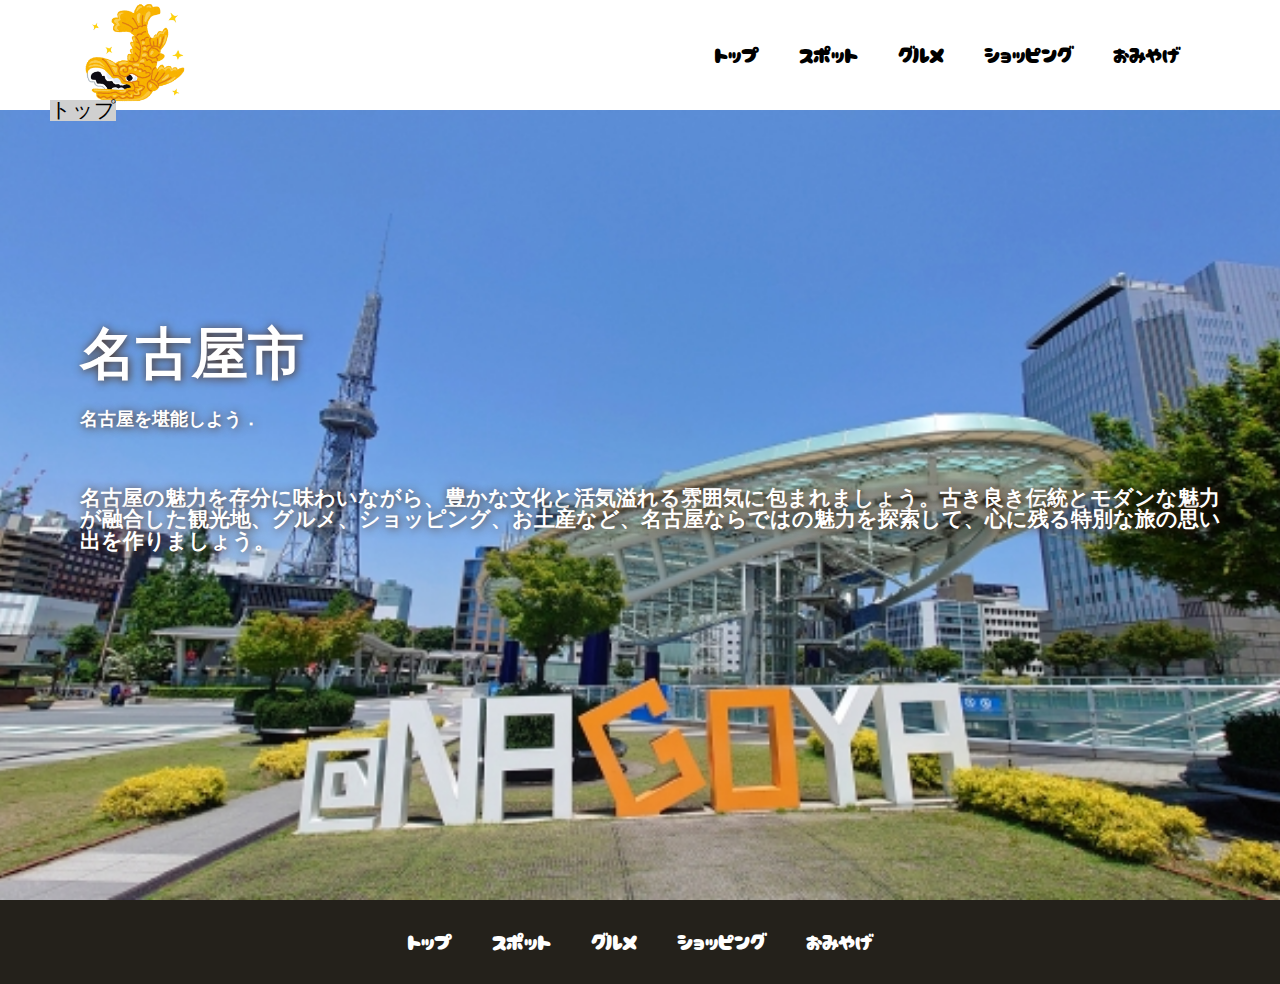
<file: index.html>
<!DOCTYPE html>
<html>
    <head>
        <meta charset="UTF-8">
        <title>名古屋市非公式HP</title>
        <meta name="description" content="名古屋市非公式HP">
        <meta name="viewport" content="width=device-width">
        <script src="https://ajax.googleapis.com/ajax/libs/jquery/1.11.0/jquery.min.js"></script>
        <script src="js/script.js"></script>
        <link href="css/index.css" rel="stylesheet">
        <link rel="preconnect" href="https://fonts.googleapis.com">
        <link rel="preconnect" href="https://fonts.gstatic.com" crossorigin>
        <link href="https://fonts.googleapis.com/css2?family=Cherry+Bomb+One&display=swap" rel="stylesheet">    
    </head>
    <body>
        <header class="header">
            <div class="header-inner">
                <a class="header-logo" href="index.html">
                    <img src="images/common/nagoya_syachihoko.png"width=65%height=65% alt="ロゴ">
                </a>
                <button class="toggle-menu-button"></button>
                <div class="header-site-menu">
                    <nav class="site-menu">
                        <ul>
                            <li><a href="index.html">トップ</a></li>
                            <li><a href="sightseeing.html">スポット</a></li>
                            <li><a href="gourmet.html">グルメ</a></li>
                            <li><a href="shopping.html">ショッピング</a></li>
                            <li><a href="souvenir.html">おみやげ</a></li>
                        </ul>
                    </nav>
                </div>
            </div>
        </header>
        <main class="main">
            <nav class="floating">
                <ul>
                    <li><a href="#">トップ</a></li>
                </ul>
            </nav>
            <div class="first-view">
                <div class="first-view-text">
                    <h1>名古屋市</h1>
                    <p>名古屋を堪能しよう．</p>
                    <div class="lead">
                      名古屋の魅力を存分に味わいながら、豊かな文化と活気溢れる雰囲気に包まれましょう。古き良き伝統とモダンな魅力が融合した観光地、グルメ、ショッピング、お土産など、名古屋ならではの魅力を探索して、心に残る特別な旅の思い出を作りましょう。
                    </div>
                </div>
            </div>
        </main>
        <footer class="footer">
            <nav class="site-menu">
                <ul>
                    <li><a href="index.html">トップ</a></li>
                    <li><a href="sightseeing.html">スポット</a></li>
                    <li><a href="gourmet.html">グルメ</a></li>
                    <li><a href="shopping.html">ショッピング</a></li>
                    <li><a href="souvenir.html">おみやげ</a></li>
                </ul>
            </nav>
            
        </footer>
    </body>
</html>
</file>
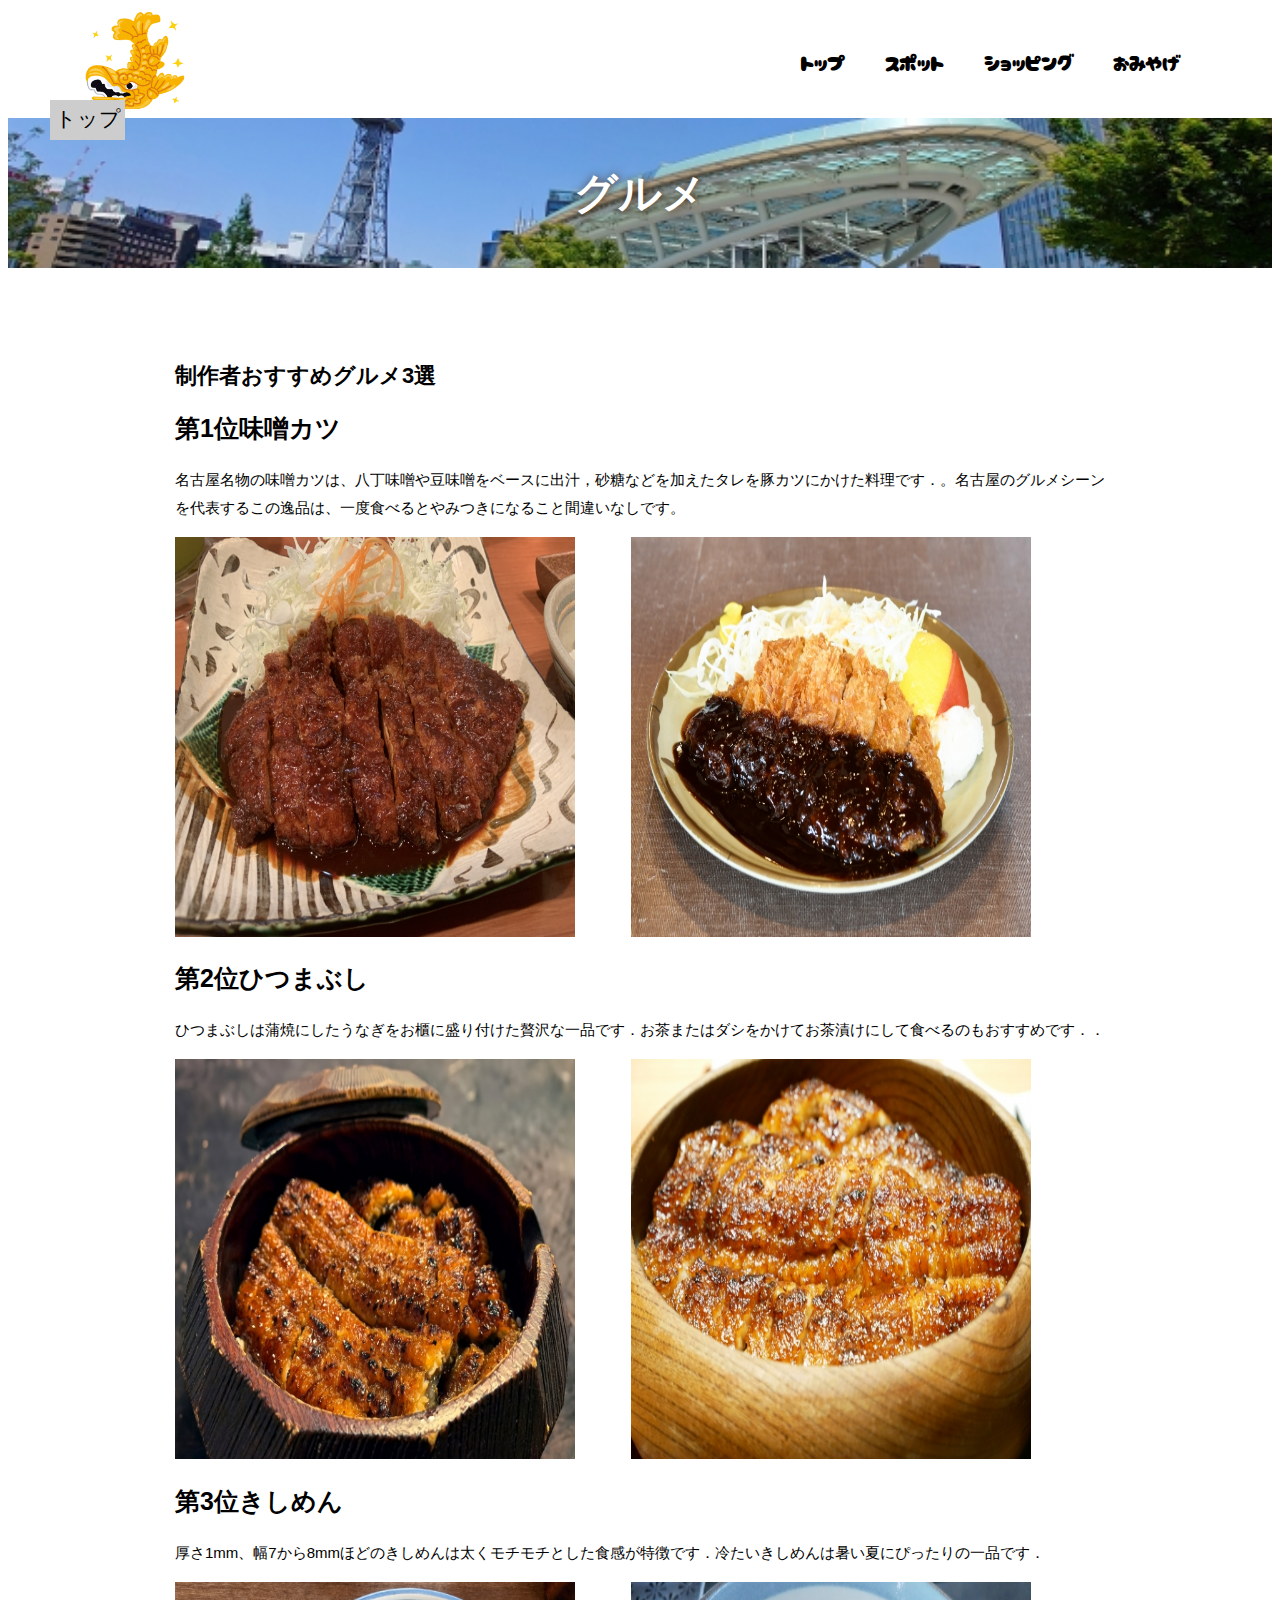
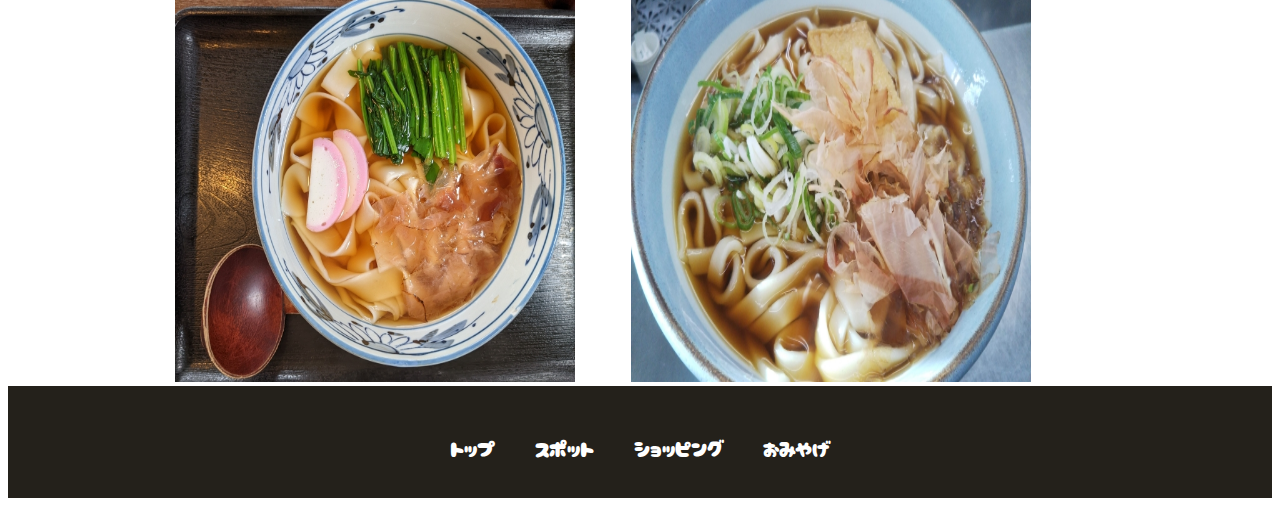
<file: gourmet.html>
<!DOCTYPE html>
<html>
    <head>
        <meta charset="UTF-8">
        <title>グルメ</title>
        <meta name="description" content="名古屋のグルメ">
        <meta name="viewport" content="width=device-width">
        <script src="https://ajax.googleapis.com/ajax/libs/jquery/1.11.0/jquery.min.js"></script>
        <script src="js/script.js"></script>
        <link href="css/common.css" rel="stylesheet">
        <link href="css/gourmet.css" rel="stylesheet">
        <link rel="preconnect" href="https://fonts.googleapis.com">
        <link rel="preconnect" href="https://fonts.gstatic.com" crossorigin>
        <link href="https://fonts.googleapis.com/css2?family=Cherry+Bomb+One&display=swap" rel="stylesheet">    
    </head>
    <body>
        <header class="header">
            <div class="header-inner">
                <a class="header-logo" href="index.html">
                    <img src="images/common/nagoya_syachihoko.png"width=65%height=65% alt="ロゴ">
                </a>
                <button class="toggle-menu-button"></button>
                <div class="header-site-menu">
                    <nav class="site-menu">
                        <ul>
                            <li><a href="index.html">トップ</a></li>
                            <li><a href="sightseeing.html">スポット</a></li>
                            <li><a href="shopping.html">ショッピング</a></li>
                            <li><a href="souvenir.html">おみやげ</a></li>
                        </ul>
                    </nav>
                </div>
            </div>
        </header>
        <main class="main">
            <nav class="floating">
                <ul>
                    <li><a href="#">トップ</a></li>
                </ul>
            </nav>
            <div class="title">
                <h1>グルメ</h1>
            </div>
            <div class="feature">
                <div class="feature-text">
                    <h2>制作者おすすめグルメ3選</h2>
                    
                    <h3>第1位味噌カツ</h3>
                    <p>
                        名古屋名物の味噌カツは、八丁味噌や豆味噌をベースに出汁，砂糖などを加えたタレを豚カツにかけた料理です．。名古屋のグルメシーンを代表するこの逸品は、一度食べるとやみつきになること間違いなしです。
                    </p>
                    <img src="images/concept/gourmet_1.jpg"alt="味噌カツ">
                    <img src="images/concept/gourmet_2.jpg" alt="味噌カツ">
                    
                    <h3>第2位ひつまぶし</h3>
                    <p>
                        ひつまぶしは蒲焼にしたうなぎをお櫃に盛り付けた贅沢な一品です．お茶またはダシをかけてお茶漬けにして食べるのもおすすめです．．
                    </p>
                    <img src="images/concept/gourmet_3.jpg"alt="ひつまぶし">
                    <img src="images/concept/gourmet_4.jpg"alt="ひつまぶし">
                    <h3>第3位きしめん</h3>
                    <p>
                        厚さ1mm、幅7から8mmほどのきしめんは太くモチモチとした食感が特徴です．冷たいきしめんは暑い夏にぴったりの一品です．
                    </p>
                    <img src="images/concept/gourmet_5.jpg"alt="きしめん">
                    <img src="images/concept/gourmet_6.jpg"alt="きしめん">
                </div>
            </div>
        </main>
        <footer class="footer">
            <nav class="site-menu">
                <ul>
                    <li><a href="index.html">トップ</a></li>
                    <li><a href="sightseeing.html">スポット</a></li>
                    <li><a href="shopping.html">ショッピング</a></li>
                    <li><a href="souvenir.html">おみやげ</a></li>
                </ul>
            </nav>
        </footer>
    </body>
</html>
</file>
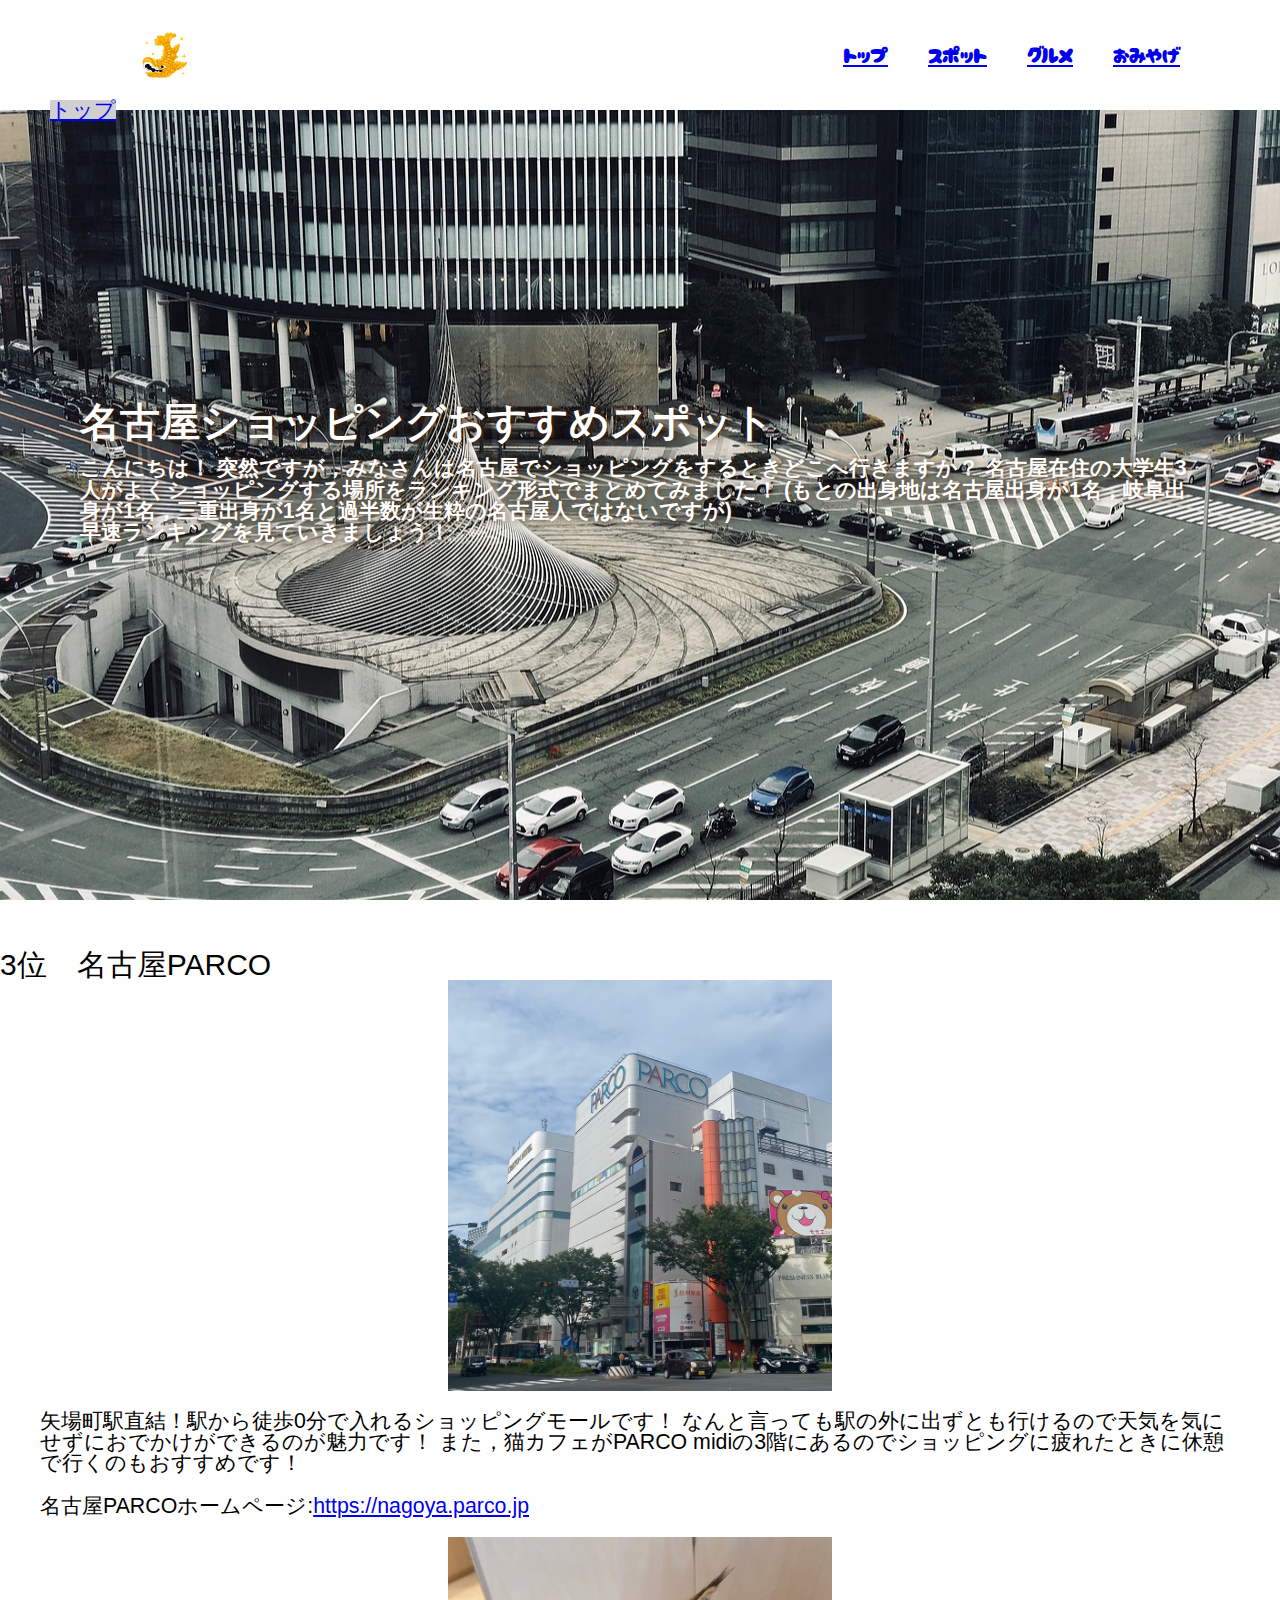
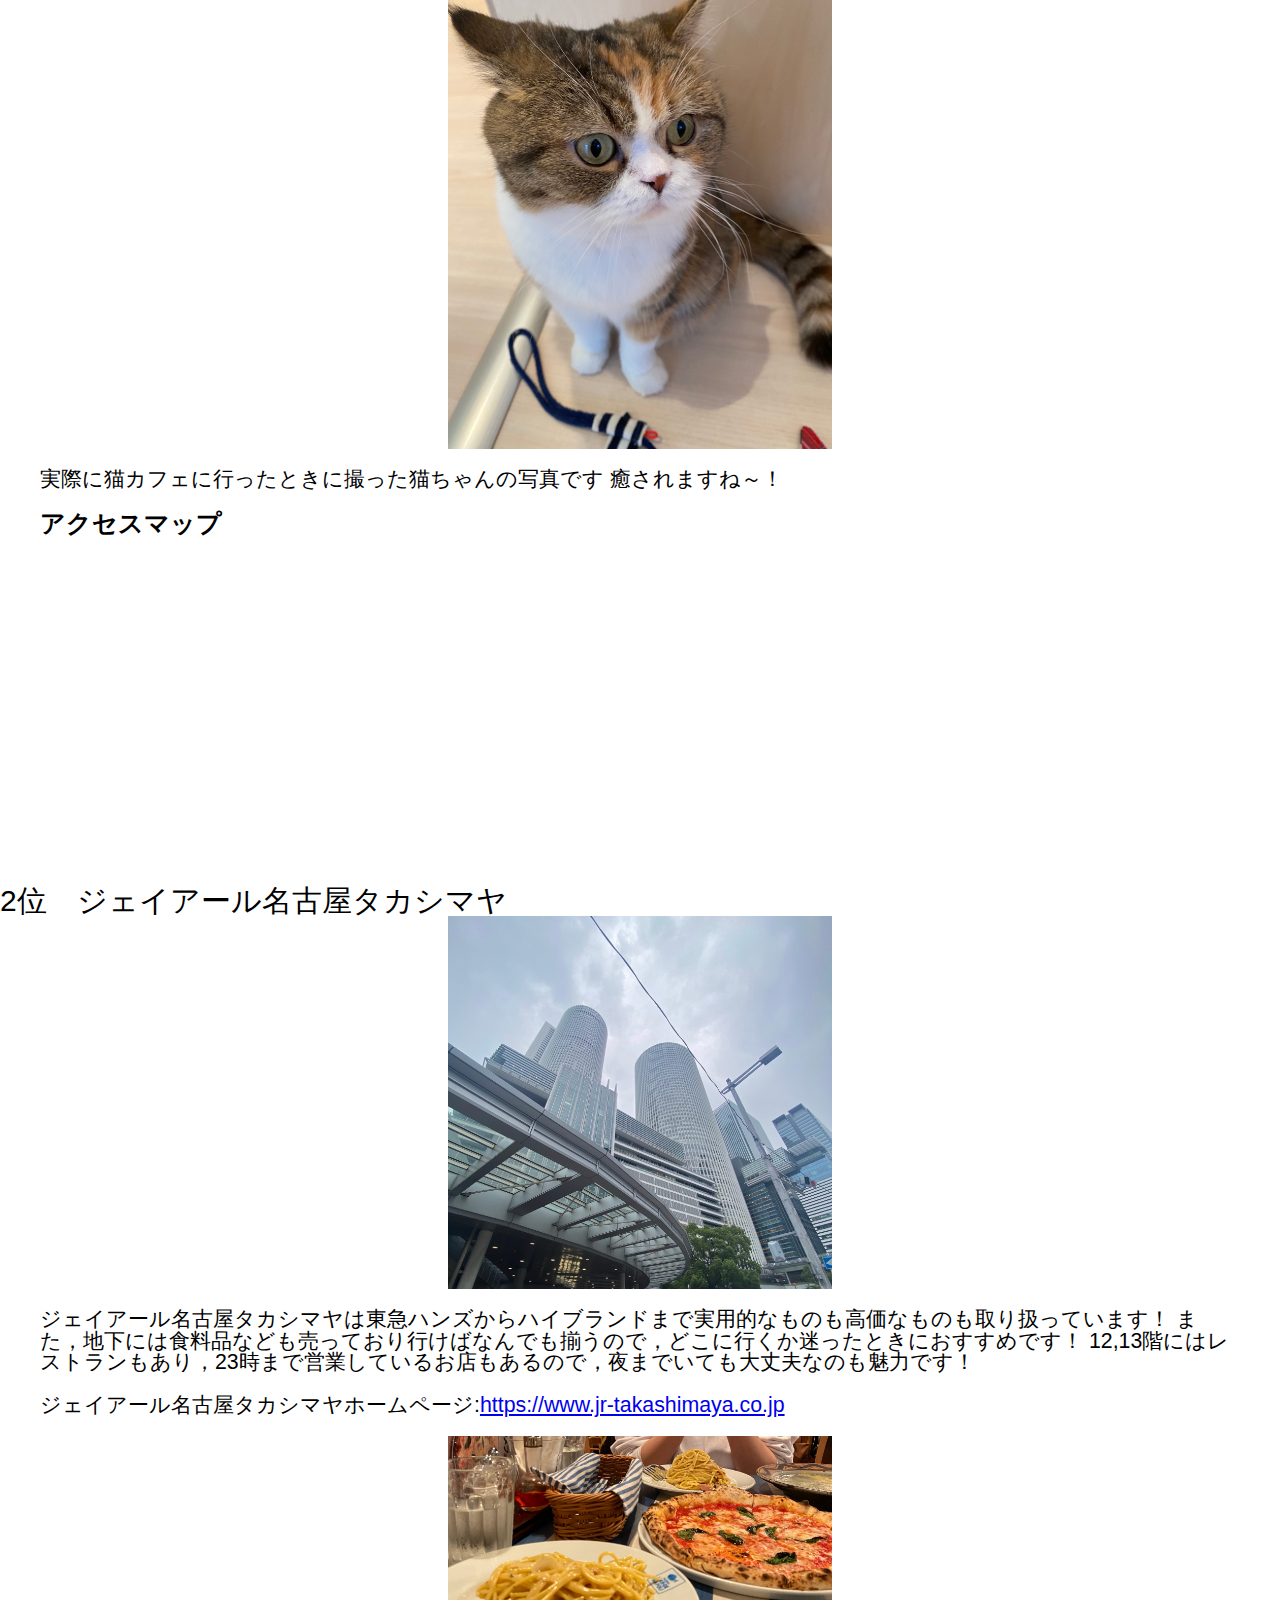
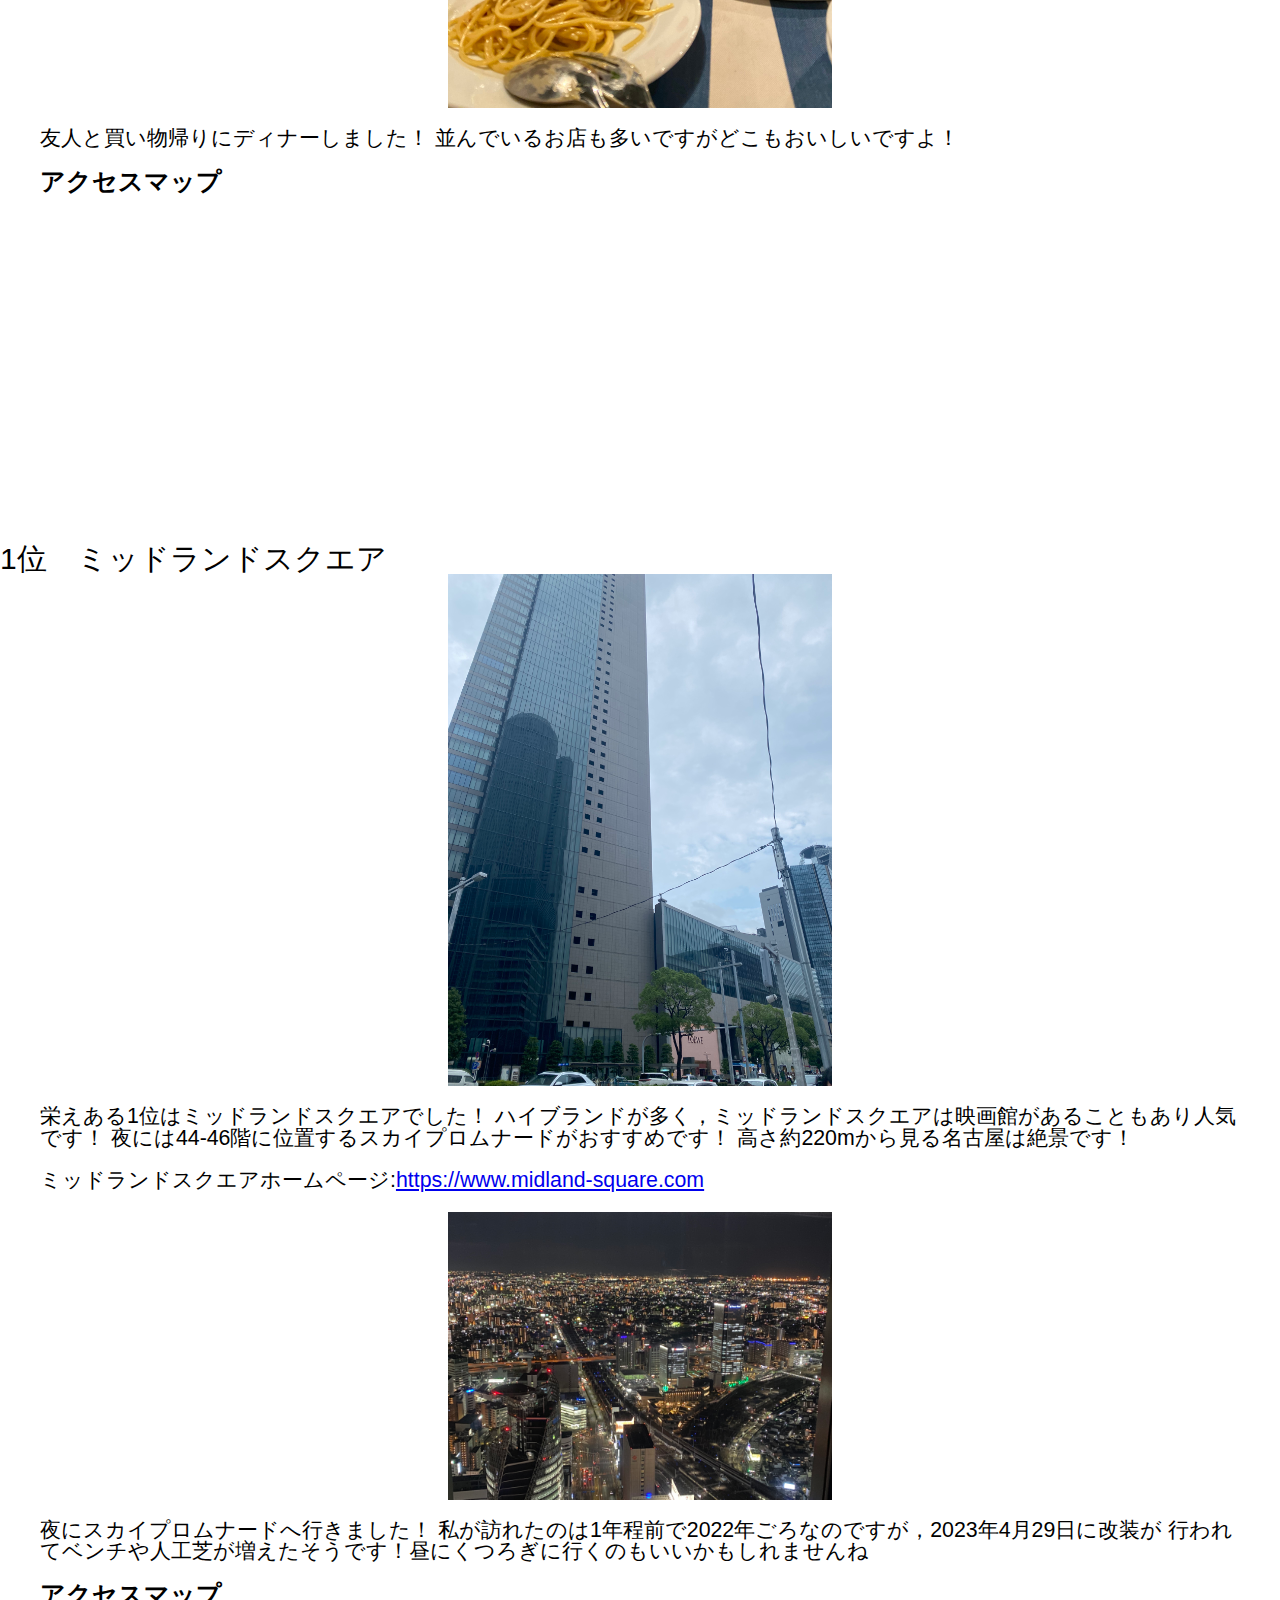
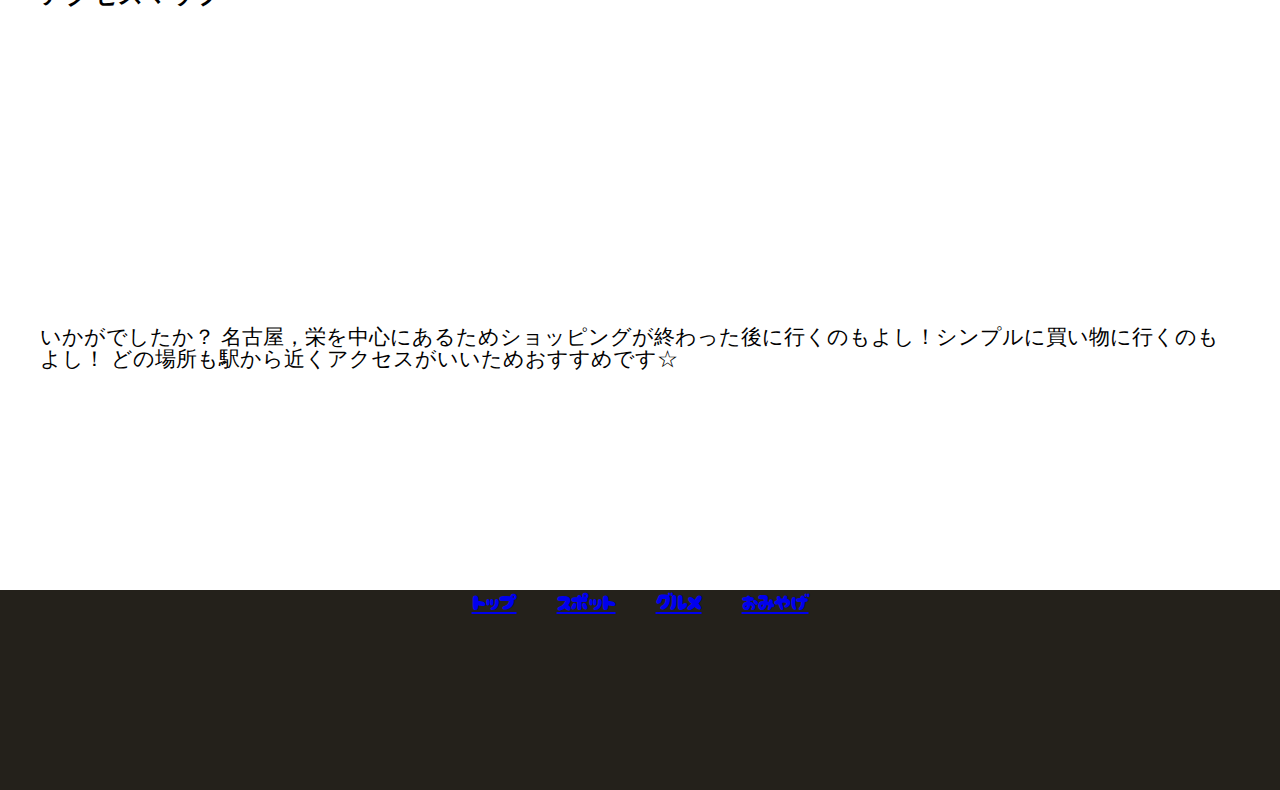
<file: shopping.html>
<!DOCTYPE html>
<html>
    <head>
        <meta charset="UTF-8">
        <title>名古屋ショッピング</title>
        <meta name="description" content="名城大学情報工学部非公式HP">
        <meta name="viewport" content="width=device-width">
        <script src="https://ajax.googleapis.com/ajax/libs/jquery/1.11.0/jquery.min.js"></script>
        <script src="js/script.js"></script>
        <link href="css/shopping.css" rel="stylesheet">
        <link rel="preconnect" href="https://fonts.googleapis.com">
        <link rel="preconnect" href="https://fonts.gstatic.com" crossorigin>
        <link href="https://fonts.googleapis.com/css2?family=Cherry+Bomb+One&display=swap" rel="stylesheet">    
    </head>
    <body>
        <header class="header">
            <div class="header-inner">
                <a class="header-logo" href="index.html">
                    <img src="images/common/nagoya_syachihoko.png" alt="ロゴ">
                </a>
                <button class="toggle-menu-button"></button>
                <div class="header-site-menu">
                    <nav class="site-menu">
                        <ul>
                            <li><a href="index.html">トップ</a></li>
                            <li><a href="sightseeing.html">スポット</a></li>
                            <li><a href="gourmet.html">グルメ</a></li>
                            <li><a href="souvenir.html">おみやげ</a></li>
                        </ul>
                    </nav>
                </div>
            </div>
        </header>
        <main class="main">
            <nav class="floating">
                <ul>
                    <li><a href="#">トップ</a></li>
                </ul>
            </nav>
            <div class="first-view">
                <div class="first-view-text">
                    <h1>名古屋ショッピングおすすめスポット</h1>
                    <div class="lead">
                        <p>こんにちは！
                            突然ですが，みなさんは名古屋でショッピングをするときどこへ行きますか？
                            名古屋在住の大学生3人がよくショッピングする場所をランキング形式でまとめてみました！
                            (もとの出身地は名古屋出身が1名，岐阜出身が1名，三重出身が1名と過半数が生粋の名古屋人ではないですが)
                            <br>
                            早速ランキングを見ていきましょう！
                        </p>
                    </div>
                    
                </div>
            </div>
            <div class="third">
                <div class="thirdtitle">
                    <p>3位　名古屋PARCO</p>
                </div>
                <img src="images/parco.jpg" alt="パルコ">
                <div class="contenttext">
                        <p>
                             矢場町駅直結！駅から徒歩0分で入れるショッピングモールです！
                            なんと言っても駅の外に出ずとも行けるので天気を気にせずにおでかけができるのが魅力です！
                            また，猫カフェがPARCO midiの3階にあるのでショッピングに疲れたときに休憩で行くのもおすすめです！
                            <br><br>
                            名古屋PARCOホームページ:<a href="https://nagoya.parco.jp">https://nagoya.parco.jp</a>
                        </p>
                </div>
                </div>
                <img src="images/third_cat.jpg" alt="猫">
                <div class="contenttext">
                    <p>
                        実際に猫カフェに行ったときに撮った猫ちゃんの写真です
                        癒されますね～！
                    </p>
                </div>

                <div class="thirdmap">
                    <h3>アクセスマップ</h3>
                    <iframe src="https://www.google.com/maps/embed?pb=!1m18!1m12!1m3!1d3261.721537888067!2d136.90495904021188!3d35.16356485835055!2m3!1f0!2f0!3f0!3m2!1i1024!2i768!4f13.1!3m3!1m2!1s0x600370cdd90eb67b%3A0x8670872f8b981271!2z5ZCN5Y-k5bGLUEFSQ08!5e0!3m2!1sja!2sjp!4v1689314756806!5m2!1sja!2sjp" style="border:0;" allowfullscreen="" loading="lazy" referrerpolicy="no-referrer-when-downgrade"></iframe>
                </div>
                <div class="second">
                    <div class="secondtitle">
        
                            <p>2位　ジェイアール名古屋タカシマヤ</p>
                            <img src="images/takashimaya.jpg" alt="高島屋">
                    </div>
                    <div>
    
                        <div class="contenttext">
                            <p>
                                ジェイアール名古屋タカシマヤは東急ハンズからハイブランドまで実用的なものも高価なものも取り扱っています！
                                また，地下には食料品なども売っており行けばなんでも揃うので，どこに行くか迷ったときにおすすめです！
                                12,13階にはレストランもあり，23時まで営業しているお店もあるので，夜までいても大丈夫なのも魅力です！
                                <br><br>
                                ジェイアール名古屋タカシマヤホームページ:<a href="https://www.jr-takashimaya.co.jp">https://www.jr-takashimaya.co.jp</a>
                            </p>
                    </div>
                    </div>
                    <img src="images/second_dinner.jpg" alt="パスタ">
                    <div class="contenttext">
                        <p>
                            友人と買い物帰りにディナーしました！
                            並んでいるお店も多いですがどこもおいしいですよ！
                        </p>
                    </div>
                    
                    <div class="secondmap">
                        <h3>アクセスマップ</h3>
                        <iframe src="https://www.google.com/maps/embed?pb=!1m18!1m12!1m3!1d3261.414460987983!2d136.88023299021228!3d35.17122115793516!2m3!1f0!2f0!3f0!3m2!1i1024!2i768!4f13.1!3m3!1m2!1s0x60037727951432ff%3A0x83d7af7383bf32b0!2z44K444Kn44Kk44Ki5LiA44Or5ZCN5Y-k5bGL44K_44Kr44K344Oe44Ok!5e0!3m2!1sja!2sjp!4v1689315144615!5m2!1sja!2sjp" style="border:0;" allowfullscreen="" loading="lazy" referrerpolicy="no-referrer-when-downgrade"></iframe>
                    </div>
                </div>
                <div class="first">
                    <div class="firsttitle">
                        
                            <p>1位　ミッドランドスクエア</p>
                            <img src="images/midland.jpg">
                    </div>
                    <div>
    
                        <div class="contenttext">
                            <p>
                                栄えある1位はミッドランドスクエアでした！
                                ハイブランドが多く，ミッドランドスクエアは映画館があることもあり人気です！
                                夜には44-46階に位置するスカイプロムナードがおすすめです！
                                高さ約220mから見る名古屋は絶景です！
                                <br><br>
                                ミッドランドスクエアホームページ:<a href="https://www.midland-square.com">https://www.midland-square.com</a>
                            </p>
    
                        </div>
                    </div>
                    <img src="images/first_nightsight.jpg" alt="夜景">
                    <div class="contenttext">
                        <p>
                            夜にスカイプロムナードへ行きました！
                            私が訪れたのは1年程前で2022年ごろなのですが，2023年4月29日に改装が
                            行われてベンチや人工芝が増えたそうです！昼にくつろぎに行くのもいいかもしれませんね
                        </p>
                    </div>
                    
                    <div class="firstmap">
                        <h3>アクセスマップ</h3>
                        <iframe src="https://www.google.com/maps/embed?pb=!1m18!1m12!1m3!1d3261.463065743769!2d136.88299731744385!3d35.170009400000005!2m3!1f0!2f0!3f0!3m2!1i1024!2i768!4f13.1!3m3!1m2!1s0x600376ddb80e1a2f%3A0xf9fb96633f9d02a9!2z44Of44OD44OJ44Op44Oz44OJ44K544Kv44Ko44Ki!5e0!3m2!1sja!2sjp!4v1689315257457!5m2!1sja!2sjp" style="border:0;" allowfullscreen="" loading="lazy" referrerpolicy="no-referrer-when-downgrade"></iframe>
                    </div>
                </div>
                <div>
                    <div class="contenttext">
                        <p>
                            いかがでしたか？
                            名古屋，栄を中心にあるためショッピングが終わった後に行くのもよし！シンプルに買い物に行くのもよし！
                            どの場所も駅から近くアクセスがいいためおすすめです☆
                        </p>
                    </div>
                </div>
            </div>
        </main>
        <footer class="footer">
            <nav class="site-menu">
                <ul>
                    <li><a href="index.html">トップ</a></li>
                    <li><a href="sightseeing.html">スポット</a></li>
                    <li><a href="gourmet.html">グルメ</a></li>
                    <li><a href="souvenir.html">おみやげ</a></li>
                </ul>
            </nav>
        </footer>
    </body>
</html>
</file>
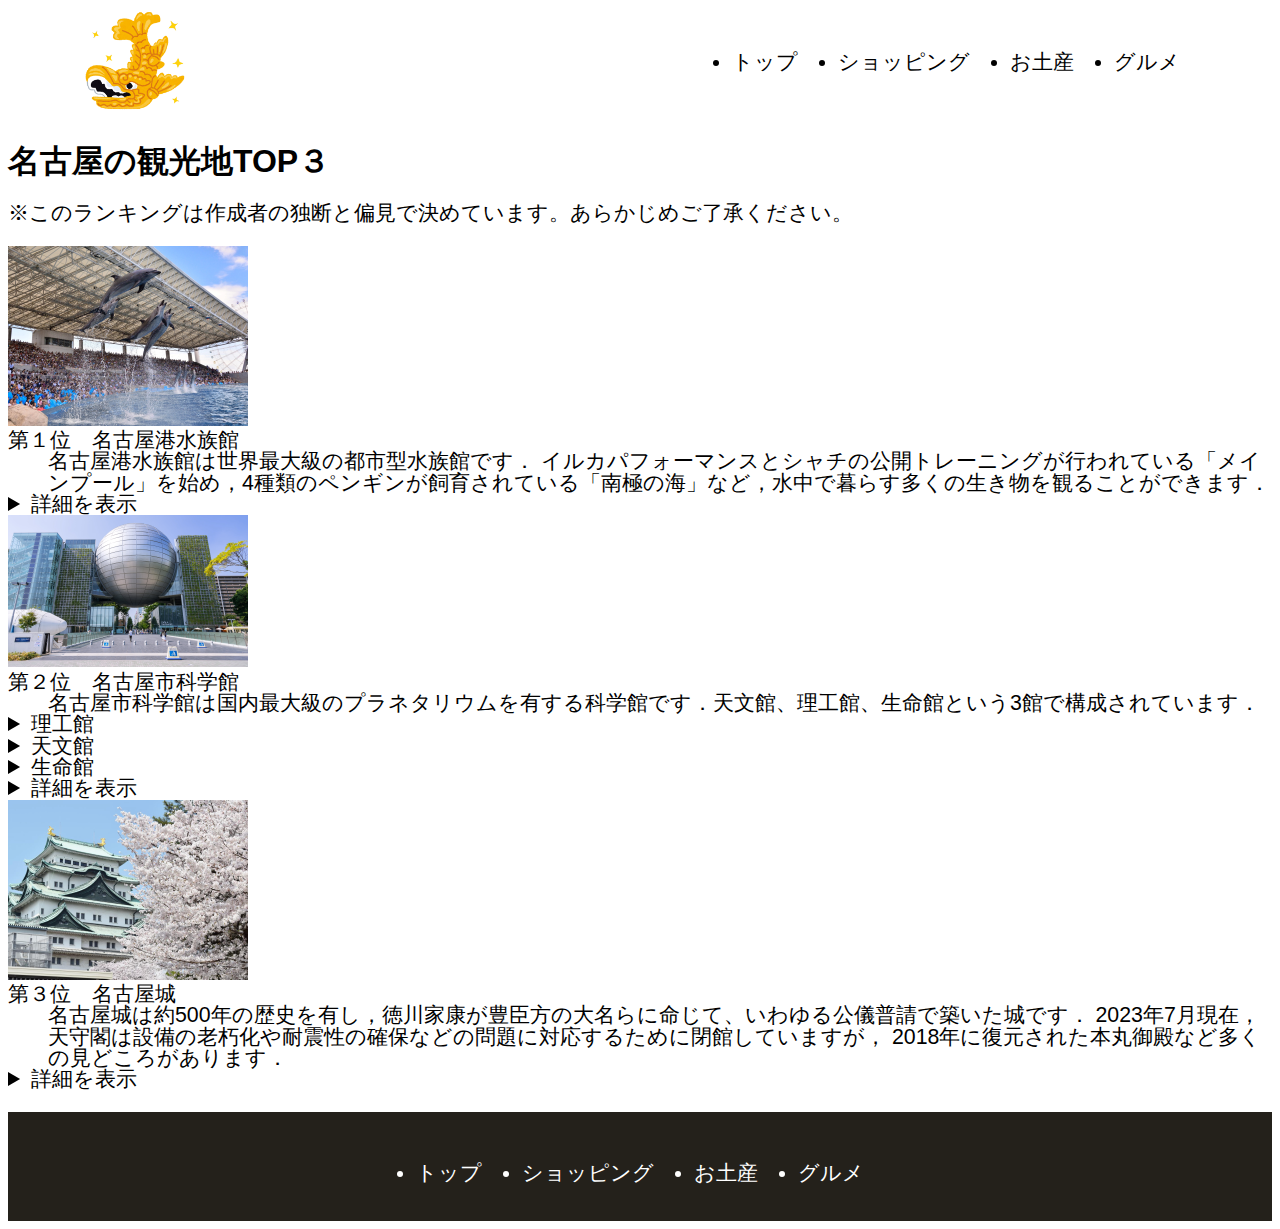
<file: sightseeing.html>
<!DOCTYPE html>
<html>
    <head>
        <meta charset="UTF-8">
        <title>観光地</title>
        <meta name="description" content="ページの概要">
        <meta name="viewport" content="width=device-width">
        <script src="https://ajax.googleapis.com/ajax/libs/jquery/1.11.0/jquery.min.js"></script>
        <script src="js/script.js"></script>
        <link href="css/common.css" rel="stylesheet">
        <link href="css/sightseeing.css" rel="stylesheet">
        <link rel="preconnect" href="https://fonts.googleapis.com">
<link rel="preconnect" href="https://fonts.gstatic.com" crossorigin>
<link href="https://fonts.googleapis.com/css2?family=Noto+Serif+JP:wght@200&display=swap" rel="stylesheet">
    </head>
    <body>
        <!--headerここから-->
        <header class="header">
            <div class="header-inner">
                <a class="header-logo" href="index.html">
                    <img src="images/common/nagoya_syachihoko.png"width=65%height=65% alt="ロゴ">
                </a>
                <button class="toggle-menu-button"></button>
                <div class="header-site-menu">
                    <nav class="site-menu">
                        <ul>
                            <li><a href="index.html">トップ</a></li>
                            <li><a href="shopping.html">ショッピング</a></li>
                            <li><a href="souvenir.html">お土産</a></li>
                            <li><a href="gourmet.html">グルメ</a></li>
                        </ul>
                    </nav>
                </div>
            </div>
        </header>
        <!--headerここまで-->
        <!--mainここから-->
        <main class="main">
            <div class="sightseeing">
                <h2>名古屋の観光地TOP３</h2>
                <p>※このランキングは作成者の独断と偏見で決めています。あらかじめご了承ください。</p>
                <ul class="ranking">
                    <li>
                        <img src="images/sightseeing/名古屋港水族館.png" alt="メンバーA">
                        <dl>
                            <dt>第１位　名古屋港水族館</dt>
                            <dd>名古屋港水族館は世界最大級の都市型水族館です．
                                イルカパフォーマンスとシャチの公開トレーニングが行われている「メインプール」を始め，4種類のペンギンが飼育されている「南極の海」など，水中で暮らす多くの生き物を観ることができます．</dd>
                        </dl>
                        <details>
                            <summary>詳細を表示</summary>
                            <p>
                                <table border="0">
                                    <tr>
                                        <th>営業時間</th>
                                        <td>9:30~17:30</td>
                                    </tr>
                                    <tr>
                                        <th>休館日</th>
                                        <td>月曜日（休日の場合は翌日）<br>
                                            年末年始（12月28日～1月4日）</td>
                                    </tr>
                                    <tr>
                                        <th>入館料</th>
                                        <td>大人・高校生：2,000円<br>
                                            小・中学生：1,000円<br>
                                            幼児（４歳以上）：500円</td>
                                    </tr>
                                    <tr>
                                        <th>アクセス</th>
                                        <td>地下鉄名港線「名古屋港駅」<br>3番出口より徒歩5分</td>
                                    </tr>
                                    <tr>
                                        <th>アクセスマップ</th>
                                        <td><div class="map"><iframe src="https://www.google.com/maps/embed?pb=!1m18!1m12!1m3!1d3264.648726230399!2d136.87624879181385!3d35.0905086800144!2m3!1f0!2f0!3f0!3m2!1i1024!2i768!4f13.1!3m3!1m2!1s0x600379a0d3c924b3%3A0xa1a962dc2785debe!2z5ZCN5Y-k5bGL5riv5rC05peP6aSo!5e0!3m2!1sja!2sjp!4v1688885021254!5m2!1sja!2sjp" style="border:0;" allowfullscreen="" loading="lazy" referrerpolicy="no-referrer-when-downgrade"></iframe></div></td>
                                    </tr>
                                    <tr>
                                        <th>公式HP</th>
                                        <td><a href="https://nagoyaaqua.jp/"><div class="HP">//nagoyaaqua.jp/</div></a></td>
                                    </tr>
                                </table>
                            </p>
                          </details>
                    </li>
                    <li>
                        <img src="images/sightseeing/名古屋市科学館.png" alt="メンバーB">
                        <dl>
                            <dt>第２位　名古屋市科学館</dt>
                            <dd>名古屋市科学館は国内最大級のプラネタリウムを有する科学館です．天文館、理工館、生命館という3館で構成されています．</dd>
                            <details>
                                <summary>理工館</summary>
                                <dd>エントランスがあり最初に入る施設です．
                                    2階から6階までが常設展示室、地下に特別展示等を開催するイベントホール、7階に天文台、3階と7階に休憩室があります．
                                    常設展示室では、こどもたちの科学的な気づきを促す展示から、最先端科学を扱った展示があり、 分野も科学技術全般に幅広く取り扱われています．
                                    通常の展示品の他、2階層の吹き抜けを用いた大型展示品もあります．</dd>
                            </details>
                            <details>
                                <summary>天文館</summary>
                                <dd>主に球体の施設部分であり、4階から6階までのフロアで構成されています．
                                    4階は実演を行うステージ、5階は常設展示室、6階にプラネタリウムがあります．
                                    プラネタリウムでは、幼児を含む幅広い年齢層を対象に、単に憧れとしての星空を眺めるだけではなく、 天文知識や現象を正確に伝え、さらに、本当の星空にまで興味が広がるような、番組構成・解説が行われています．</dd>
                            </details>
                            <details>
                                <summary>生命館</summary>
                                <dd>2階から5階までが常設展示室、6階に講座を開催する実験室や学習室、1階に休憩室、地下2階に「あいち・なごやノーベル賞受賞者記念室」が設置されたサイエンスホールがあります．
                                    常設展示室では、生命とは何かをあらゆる角度から総合的に解明しようとする生命科学をテーマに、「生命」「人体」「生活」及び「地球」のグループを設定し、この地球という惑星の上で、人類が豊かで健康な暮らしをするための問いかけがされています．</dd>
                            </details>
                        </dl>
                        <details>
                            <summary>詳細を表示</summary>
                            <p>
                                <table border="0">
                                    <tr>
                                        <th>営業時間</th>
                                        <td>9:30～17:00（入館は16:30まで）</td>
                                    </tr>
                                    <tr>
                                        <th>休館日</th>
                                        <td>月曜日（休日の場合は翌日）<br>
                                            第３金曜日（休日の場合は第４金曜日）<br>
                                            年末年始</td>
                                    </tr>
                                    <tr>
                                        <th>入館料(展示室とプラネタリウム)</th>
                                        <td>大人：800円<br>
                                            高校生・大学生：500円 ※要学生証<br>
                                            中学生以下：無料</td>
                                    </tr>
                                    <tr>
                                        <th>入館料(展示室のみ)</th>
                                        <td>大人：400円<br>
                                            高校生・大学生：200円 ※要学生証<br>
                                            中学生以下：無料</td>
                                    </tr>
                                    <tr>
                                        <th>アクセス</th>
                                        <td>地下鉄東山線・鶴舞線「伏見駅」<br>4・5番出口より徒歩5分</td>
                                    </tr>
                                    <tr>
                                        <th>アクセスマップ</th>
                                        <td><div class="map"><iframe src="https://www.google.com/maps/embed?pb=!1m18!1m12!1m3!1d3261.66336422669!2d136.8972135100342!3d35.16501540450568!2m3!1f0!2f0!3f0!3m2!1i1024!2i768!4f13.1!3m3!1m2!1s0x6003772c44f4f335%3A0x3947d91f2b70d713!2z5ZCN5Y-k5bGL5biC56eR5a2m6aSo!5e0!3m2!1sja!2sjp!4v1688976350645!5m2!1sja!2sjp" style="border:0;" allowfullscreen="" loading="lazy" referrerpolicy="no-referrer-when-downgrade"></iframe></div></td>
                                    </tr>
                                    <tr>
                                        <th>公式HP</th>
                                        <td><a href="http://www.ncsm.city.nagoya.jp/"><div class="HP">//www.ncsm.city.nagoya.jp/</div></a></td>
                                    </tr>
                                </table>
                            </p>
                          </details>   
                    </li>
                    <li>
                        <img src="images/sightseeing/名古屋城.png" alt="メンバーC">
                        <dl>             
                            <dt>第３位　名古屋城</dt>     
                            <dd>名古屋城は約500年の歴史を有し，徳川家康が豊臣方の大名らに命じて、いわゆる公儀普請で築いた城です．
                                2023年7月現在，天守閣は設備の老朽化や耐震性の確保などの問題に対応するために閉館していますが，
                                2018年に復元された本丸御殿など多くの見どころがあります．</dd>
                        </dl>                      
                        <details>
                            <summary>詳細を表示</summary>
                            <p>
                                <table border="0">
                                    <tr>
                                        <th>営業時間</th>
                                        <td>9:00～16:30<br>（本丸御殿の入場は16:00まで）</td>
                                    </tr>
                                    <tr>
                                        <th>休園日</th>
                                        <td>12/29~12/31,1/1</td>
                                    </tr>
                                    <tr>
                                        <th>観覧料</th>
                                        <td>大人(高校生以上)：500円<br>
                                            中学生以下：無料</td>
                                    </tr>
                                    <tr>
                                        <th>アクセス</th>
                                        <td>地下鉄名城線「名古屋城駅」<br>7番出口より徒歩5分</td>
                                    </tr>
                                    <tr>
                                        <th>アクセスマップ</th>
                                        <td><div class="map"><iframe src="https://www.google.com/maps/embed?pb=!1m18!1m12!1m3!1d10301.494983749857!2d136.89513638094422!3d35.18500569106758!2m3!1f0!2f0!3f0!3m2!1i1024!2i768!4f13.1!3m3!1m2!1s0x600376cbc7b0efb1%3A0xb9d3e9789275a677!2z5ZCN5Y-k5bGL5Z-O!5e0!3m2!1sja!2sjp!4v1689002575982!5m2!1sja!2sjp" style="border:0;" allowfullscreen="" loading="lazy" referrerpolicy="no-referrer-when-downgrade"></iframe></div></td>
                                    </tr>
                                    <tr>
                                        <th>公式HP</th>
                                        <td><a href="https://www.nagoyajo.city.nagoya.jp/"><div class="HP">//www.nagoyajo.city.nagoya.jp/</div></a></td>
                                    </tr>
                                </table>
                            </p>
                          </details>    
                    </li>
                </ul>
            </div>
        </main>
        <!--mainここまで-->
        <!--footerここから-->
        <footer class="footer">
                <nav class="site-menu">
                    <ul>
                        <li><a href="index.html">トップ</a></li>
                        <li><a href="shopping.html">ショッピング</a></li>
                        <li><a href="souvenir.html">お土産</a></li>
                        <li><a href="gourmet.html">グルメ</a></li>
                    </ul>
                </nav>
                
            
        </footer>
        <!--footerここまで-->
    </body>
</html>
</file>
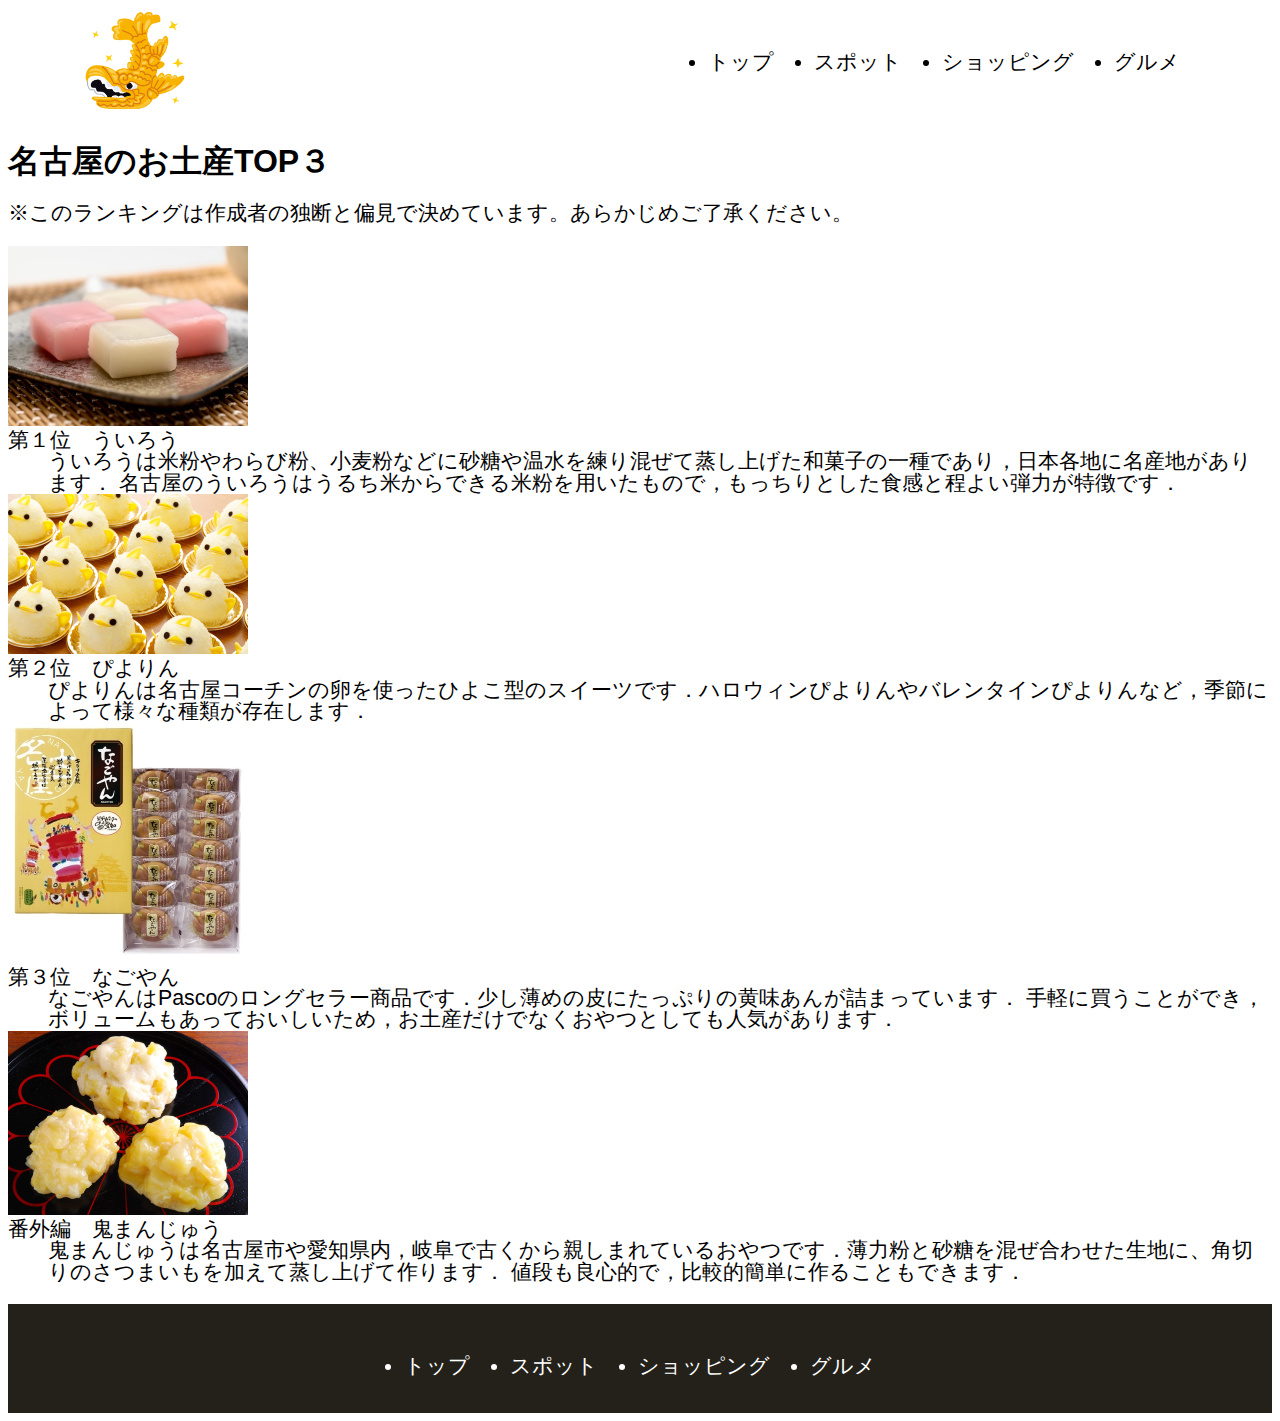
<file: souvenir.html>
<!DOCTYPE html>
<html>
    <head>
        <meta charset="UTF-8">
        <title>お土産</title>
        <meta name="description" content="ページの概要">
        <meta name="viewport" content="width=device-width">
        <script src="https://ajax.googleapis.com/ajax/libs/jquery/1.11.0/jquery.min.js"></script>
        <script src="js/script.js"></script>
        <link href="css/common.css" rel="stylesheet">
        <link href="css/souvenir.css" rel="stylesheet">
        <link rel="preconnect" href="https://fonts.googleapis.com">
<link rel="preconnect" href="https://fonts.gstatic.com" crossorigin>
<link href="https://fonts.googleapis.com/css2?family=Noto+Serif+JP:wght@200&display=swap" rel="stylesheet">
    </head>
    <body>
        <!--headerここから-->
        <header class="header">
            <div class="header-inner">
                <a class="header-logo" href="index.html">
                    <img src="images/common/nagoya_syachihoko.png"width=65%height=65% alt="ロゴ">
                </a>
                <button class="toggle-menu-button"></button>
                <div class="header-site-menu">
                    <nav class="site-menu">
                        <ul>
                            <li><a href="index.html">トップ</a></li>
                            <li><a href="sightseeing.html">スポット</a></li>
                            <li><a href="shopping.html">ショッピング</a></li>
                            <li><a href="gourmet.html">グルメ</a></li>
                        </ul>
                    </nav>
                </div>
            </div>
        </header>
        <!--headerここまで-->
        <!--mainここから-->
        <main class="main">
            <div class="souvenir">
                <h2>名古屋のお土産TOP３</h2>
                <p>※このランキングは作成者の独断と偏見で決めています。あらかじめご了承ください。</p>
                <ul class="ranking">
                    <li>
                        <img src="images/souvenir/uirou.png">
                        <dl>
                            <dt>第１位　ういろう</dt>
                            <dd>ういろうは米粉やわらび粉、小麦粉などに砂糖や温水を練り混ぜて蒸し上げた和菓子の一種であり，日本各地に名産地があります．
                                名古屋のういろうはうるち米からできる米粉を用いたもので，もっちりとした食感と程よい弾力が特徴です．
                            </dd>
                        </dl>
                    </li>
                    <li>
                        <img src="images/souvenir/ぴよりん.png">
                        <dl>
                            <dt>第２位　ぴよりん</dt>
                            <dd>ぴよりんは名古屋コーチンの卵を使ったひよこ型のスイーツです．ハロウィンぴよりんやバレンタインぴよりんなど，季節によって様々な種類が存在します．</dd>
                        </dl>
                    </li>
                    <li>
                        <img src="images/souvenir/なごやん.png">
                        <dl>             
                            <dt>第３位　なごやん</dt>     
                            <dd>なごやんはPascoのロングセラー商品です．少し薄めの皮にたっぷりの黄味あんが詰まっています．
                                手軽に買うことができ，ボリュームもあっておいしいため，お土産だけでなくおやつとしても人気があります．
                            </dd>
                        </dl>                       
                    </li>
                    <li>
                        <img src="images/souvenir/鬼まんじゅう.png">
                        <dl>
                            <dt>番外編　鬼まんじゅう</dt>
                            <dd>
                                鬼まんじゅうは名古屋市や愛知県内，岐阜で古くから親しまれているおやつです．薄力粉と砂糖を混ぜ合わせた生地に、角切りのさつまいもを加えて蒸し上げて作ります．
                                値段も良心的で，比較的簡単に作ることもできます．

                            </dd>
                        </dl>
                    </li>
                </ul>
            </div>
        </main>
        <!--mainここまで-->
        <!--footerここから-->
        <footer class="footer">
                <nav class="site-menu">
                    <ul>
                        <li><a href="index.html">トップ</a></li>
                        <li><a href="sightseeing.html">スポット</a></li>
                        <li><a href="shopping.html">ショッピング</a></li>
                        <li><a href="gourmet.html">グルメ</a></li>
                    </ul>
                
        </footer>
        <!--footerここまで-->
    </body>
</html>
</file>
<file: css/index.css>
@charset "utf-8";
nav.floating {
  position: absolute;
  top: 100px;
  left: 50px;
  background-color: #d0d0d0;
}
.first-view {
    height: calc(100vh - 110px);
    background-image: url(../images/concept/top.jpg);
    background-repeat: no-repeat;
    background-position: center center;
    background-size: cover;
    display: flex;
    align-items: center;
}

.first-view-text {
    width: 100%;
    max-width: 1200px;
    margin-left: auto;
    margin-right: auto;
    padding-left: 40px;
    padding-bottom: 80px;
    color: #ffffff;
    font-weight: bold;
    text-shadow: 1px 1px 10px #4b2c14;
}

.first-view-text h1 {
    font-family: 'Montserrat', sans-serif;
    font-size: 56px;
    line-height: 72px;
}

.first-view-text p {
    font-size: 18px;
    margin-top: 20px;
}

.lead {
    max-width: 1200px;
    margin: 60px auto;
}

*,
::before,
::after {
    padding: 0;
    margin: 0;
    box-sizing: border-box;
}

ul, ol {
    list-style: none;
}

a {
    color: inherit;
    text-decoration: none;
}

body {
    font-family: sans-serif;
    font-size: 16pt;
    color: #000000;
    line-height: 1;
    background-color: #ffffff;
}

img {
    max-width: 100%;
}

.header-inner {
    max-width: 1200px;
    height: 110px;
    margin-left: auto;
    margin-right: auto;
    padding-left: 40px;
    padding-right: 40px;
    display: flex;
    justify-content: space-between;
    align-items: center;
}

.toggle-menu-button {
    display: none;
}

.header-logo {
    display: block;
    width: 170px;
}

.site-menu ul {
    display: flex;
}

.site-menu ul li {
    margin-left: 20px;
    margin-right: 20px;
}

.site-menu ul li a {
    font-family: 'Cherry Bomb One', cursive;
}

@media (max-width: 800px) {
    .site-menu ul {
        display: block;
        text-align: center;
    }

    .site-menu li {
        margin-top: 20px;
    }

    .header {
        position: fixed;
        top: 0;
        left: 0;
        right: 0;
        background-color: #ffffff;
        height: 50px;
        z-index: 10;
        box-shadow: 0 3px 6px rgba(0, 0, 0, 0.1);
    }

    .header-inner {
        padding-left: 20px;
        padding-right: 20px;
        height: 100%;
        position: relative;
    }

    .header-logo {
        width: 100px;
    }

    .header-site-menu {
        position: absolute;
        top: 100%;
        left: 0;
        right: 0;
        color: #ffffff;
        background-color: #736e62;
        padding-top: 30px;
        padding-bottom: 50px;
        display: none;
    }

    .header-site-menu.is-show {
        display: block;
    }

    .main {
        padding-top: 50px;;
    }

    .footer-logo {
        margin-top: 60px;
    }

    .copyright {
        margin-top: 50px;
    }

    .toggle-menu-button {
        display: block;
        width: 44px;
        height: 34px;
        background-image: url(../images/common/icon-menu.png);
        background-size: 50%;
        background-position: center;
        background-repeat: no-repeat;
        background-color: transparent;
        border: none;
        border-radius: 0;
        outline: none;
    }
}

.footer {
    color: #ffffff;
    background-color: #24211b;
    padding-top: 30px;
    padding-bottom: 30px;
    display: flex;
    flex-direction: column;
    align-items: center;
}

.footer-logo {
    display: block;
    width: 235px;
    margin-top: 90px;
}

.copyright {
    font-size: 14pt;
    font-weight: bold;
    margin-top: 90px;
}
</file>
<file: css/common.css>
@charset "utf-8";
*,
::before,
::after {
  padding: 0;
  marjin: 0;
  box-sizing: border-box;
}

ul, ol {
  lost-style: none;
}

a {
  color: inherit;
  text-decoration: none;
}

body {
  font-family: sans-serif;
  font-size: 16pt;
  color: #000000;
  line-height: 1;
  background-color: #ffffff;
}

img {
  max-width: 100%;
}

.header-inner {
  max-width: 1200px;
  height: 110px;
  margin-left: auto;
  margin-right: auto;
  padding-left: 40px;
  padding-right: 40px;
  display: flex;
  justify-content: space-between;
  align-items: center;
}

.toggle-menu-button {
  display: none;
}

.header-logo {
  display: block;
  width: 170px;
}
.site-menu ul {
  display: flex;
}

.site-menu ul li {
  margin-left: 20px;
  margin-right: 20px;
}

.site-menu ul li a {
  font-family: 'Cherry Bomb One', cursive;
}

@media (max-width: 800px) {
  .site-menu ul {
    display: block;
    text-align: center;
  }
  .site-menu ul {
    margin-top: 20px;
  }

  .header {
    position: fixed;
    top: 0;
    left: 0;
    right: 0;
    background-color: #ffffff;
    height: 50px;
    z-index: 10;
    box-shadow: 0 3px 6px rgba(0, 0, 0, 0,1);
  }

  .header-inner {
    padding-left: 20px;
    padding-right: 20px;
    height: 100%;
    position: relative;
  }
  
  .header-logo {
    width: 100px;
  }

  .header-site-menu {
    position: absolute;
    top: 100%;
    left: 0;
    right: 0;
    color: #ffffff;
    background-color: #736e62;
    padding-top: 30px;
    padding-bottom: 50px;
    display: none;
  }

  .header-site-menu.is-show {
    display: block;
  }
  
  .main {
    padding-top: 50px;
  }

  .footer-logo {
    margin-top: 60px;
  }

  .copyright {
    margin-top: 50px;
  }

  .toggle-menu-button {
    display: block;
    width: 44px;
    height: 34px;
    background-image: url(../images/common/icon-menu.png);
    background-size: 50%;
    background-position: center;
    background-repeat: no-repeat;
    background-color: transparent;
    border: none;
    border-radius: 0;
    outline: none;
  }
}
.footer {
  color: #ffffff;
  background-color: #24211b;
  padding-top: 30px;
  padding-bottom: 15px;
  display: flex;
  flex-direction: column;
  align-items: center;
}

.footer-logo {
  display: block;
  width: 235px;
  margin-top: 90px;
}

.copyright {
  font-size: 14px;
  font-weight: bold;
  margin-top: 90px;
}
</file>
<file: css/gourmet.css>
nav.floating {
    position: absolute;
    top: 100px;
    left: 50px;
    background-color: rgb(206, 205, 205);
    width: 75px;
    height: 40px; 
    display: flex;
  justify-content: center;
  align-items: center;
  }
.title {
    height: 150px;
    background-image: url(../images/concept/top.jpg);
    background-repeat: no-repeat;
    background-position: center center;
    background-size: cover;
    display: flex;
    flex-direction: column;
    justify-content: center;
    align-items: center;
    color: #ffffff;
    text-shadow: 1px 1px 10px #4b2c14;
}

.title h1 {
    font-family: 'Montserrat', sans-serif;
    font-size: 32pt;
    font-weight: bold;
}

.title p {
    font-size: 14px;
    margin-top: 15px;
}

.feature {
    display: flex;
    justify-content: space-between;
    width: 930px;
    max-width: 90%;
    margin-top: 75px;
    margin-left: auto;
    margin-right: auto;
    align-items: flex-start;
}
ul {
    list-style: none;
}
.feature-text img{
    width: 400px;
    height: 400px;
    margin-right: 50px;
    background-size: cover;
    background-repeat: no-repeat;

}
/* .reverse {
    flex-direction: row-reverse;
} */

.reverse .feature-text {
    margin-left: 40px;
    margin-right: 0;
}
.feature-text h2 {
    font-size: 22px;
    font-weight: bold;
    line-height: 30px;
}

.feature-text p {
    font-size: 15px;
    line-height: 28px;
    margin-top: 25px;
}
</file>
<file: css/shopping.css>
@charset "utf-8";

nav.floating{
    position: absolute;
    top: 100px;
    left: 50px;
    background-color: #d0d0d0;
}

.first-view {
    height: calc(100vh - 110px);
    background-image: url(../images/top.jpg);
    background-repeat: no-repeat;
    background-position: center center;
    background-size: cover;
    display: flex;
    align-items: center;
}

.first-view-text {
    width: 100%;
    max-width: 1200px;
    margin-left: auto;
    margin-right: auto;
    padding-left: 40px;
    padding-bottom: 80px;
    color: #ffffff;
    font-weight: bold;
    text-shadow: 1px 1px 10px #4b2c14;
}

.first-view-text h1 {
    font-family: 'Montserrat', sans-serif;
    font-size: 40px;
    line-height: 72px;
}

.thirdtitle,
.secondtitle,
.firsttitle {
    font-size: 30px;
    margin-top: 50px;
}

.thirdmap,
.secondmap,
.firstmap{
    margin-left: 40px;
}

.contenttext p{
    margin-left: 40px;
    margin-right: 40px;
    padding-top: 20px;
    padding-bottom: 20px;;
}
.lead {
    max-width: 1200px;
    margin-right: 50px;
}

*,
::before,
::after {
    padding: 0;
    margin: 0;
    box-sizing: border-box;
}

ul, ol {
    list-style: none;
}



body {
    font-family: sans-serif;
    font-size: 16pt;
    color: #000000;
    line-height: 1;
    background-color: #ffffff;
}

img {
    max-width: 30%;
    display: block;
    margin: 0 auto;
}

.top-image img {
    width: 100%;
}

iframe{
    width: 50%;
    height: 300px;
    border: 0;
    display: block;
    margin: 0 auto;
}

.header-inner {
    max-width: 1200px;
    height: 110px;
    margin-left: auto;
    margin-right: auto;
    padding-left: 40px;
    padding-right: 40px;
    display: flex;
    justify-content: space-between;
    align-items: center;
}

.toggle-menu-button {
    display: none;
}

.header-logo {
    display: block;
    width: 170px;
}

.site-menu ul {
    display: flex;
}

.site-menu ul li {
    margin-left: 20px;
    margin-right: 20px;
}

.site-menu ul li a {
    font-family: 'Cherry Bomb One', cursive;
}
.main {
    padding-bottom: 200px;
}

@media (max-width: 800px) {
    .site-menu ul {
        display: block;
        text-align: center;
    }

    .site-menu li {
        margin-top: 20px;
    }

    .header {
        position: fixed;
        top: 0;
        left: 0;
        right: 0;
        background-color: #ffffff;
        height: 50px;
        z-index: 10;
        box-shadow: 0 3px 6px rgba(0, 0, 0, 0.1);
    }

    .header-inner {
        padding-left: 20px;
        padding-right: 20px;
        height: 100%;
        position: relative;
    }

    .header-logo {
        width: 100px;
    }

    .header-site-menu {
        position: absolute;
        top: 100%;
        left: 0;
        right: 0;
        color: #ffffff;
        background-color: #736e62;
        padding-top: 30px;
        padding-bottom: 50px;
        display: none;
    }

    .header-site-menu.is-show {
        display: block;
    }

    .main {
        padding-bottom: 10px;
    }

    .footer-logo {
        margin-top: 60px;
    }

    .copyright {
        margin-top: 50px;
    }

    .toggle-menu-button {
        display: block;
        width: 44px;
        height: 34px;
        background-image: url(../images/common/icon-menu.png);
        background-size: 50%;
        background-position: center;
        background-repeat: no-repeat;
        background-color: transparent;
        border: none;
        border-radius: 0;
        outline: none;
    }
}

.footer {
    color: #ffffff;
    background-color: #24211b;
    display: flex;
    flex-direction: column;
    align-items: center;
    position: relative;
    bottom: 0;
    left: 0;
    right: 0;
    height: 200px;
}

.footer-logo {
    display: block;
    width: 235px;
    margin-top: 90px;
}

.copyright {
    font-size: 14pt;
    font-weight: bold;
    margin-top: 90px;
}
</file>
<file: css/sightseeing.css>
.members {
    background-color: #f8f8f8;
    padding-top: 45px;
    padding-bottom: 55px;
}

.members h2 {
    font-size: 22px;
    font-weight: bold;
    text-align: center;
}

.members h2::after {
    content: '';
    display: block;
    width: 36px;
    height: 3px;
    background-color: #000000;
    margin-top: 20px;
    margin-left: auto;
    margin-right: auto;
}

.member-list {
    display: flex;
    padding-top: 40px;
    padding-bottom: 10px;
    padding-left: 60px;
    padding-right: 60px;
    overflow: scroll;
}

.member-list li {
    flex-shrink: 0;
    width: 260px;
    margin-left: 75px;
}

.member-list li:first-child {
    margin-left: 0;
}


@media (max-width:800px){
    .member-list{
        padding-left: 20px;
        padding-right: 20px;
    }
    .member-list li{
        width: 220px;
        margin-left: 30px;
    }
    .map{
        width: 200px;
    }
    .HP{
        font-size: 20px;
    }
}
</file>
<file: css/souvenir.css>
.members {
    background-color: #f8f8f8;
    padding-top: 45px;
    padding-bottom: 55px;
}

.members h2 {
    font-size: 22px;
    font-weight: bold;
    text-align: center;
}

.members h2::after {
    content: '';
    display: block;
    width: 36px;
    height: 3px;
    background-color: #000000;
    margin-top: 20px;
    margin-left: auto;
    margin-right: auto;
}

.member-list {
    display: flex;
    padding-top: 40px;
    padding-bottom: 10px;
    padding-left: 60px;
    padding-right: 60px;
    overflow: scroll;
}

.member-list li {
    flex-shrink: 0;
    width: 260px;
    margin-left: 75px;
}

.member-list li:first-child {
    margin-left: 0;
}

@media (max-width:800px){
    .member-list{
        padding-left: 20px;
        padding-right: 20px;
    }
    .member-list li{
        width: 220px;
        margin-left: 30px;
    }
}
</file>
